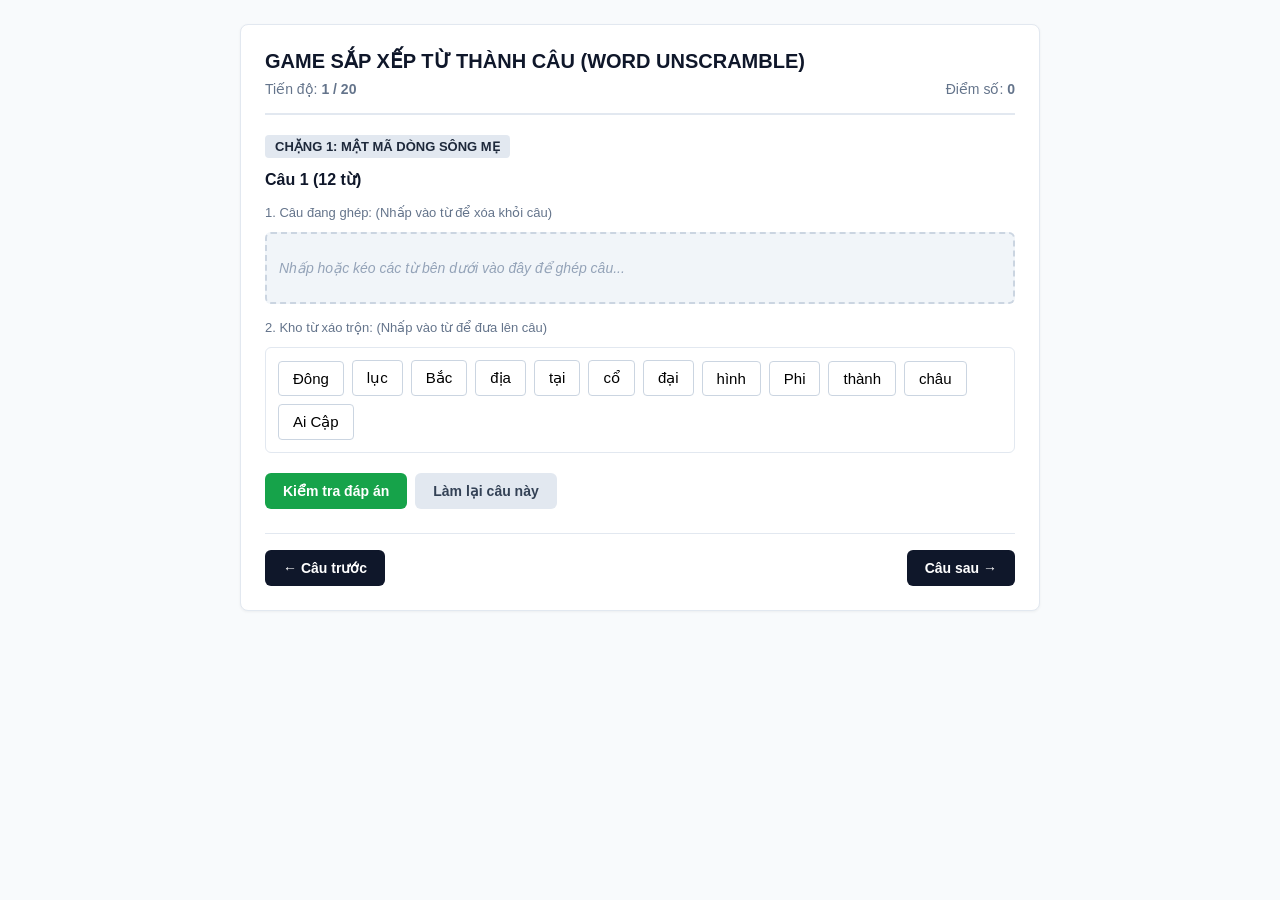
<file: index.html>
<!DOCTYPE html>
<html lang="vi">
<head>
  <meta charset="UTF-8">
  <meta name="viewport" content="width=device-width, initial-scale=1.0">
  <title>Trò chơi Sắp Xếp Chữ - Văn Minh Ai Cập Cổ Đại</title>
  <style>
    * {
      box-sizing: border-box;
      margin: 0;
      padding: 0;
      font-family: -apple-system, BlinkMacSystemFont, "Segoe UI", Roboto, Helvetica, Arial, sans-serif;
    }
    body {
      background: #f8fafc;
      color: #0f172a;
      padding: 24px;
      display: flex;
      justify-content: center;
    }
    .container {
      max-width: 800px;
      width: 100%;
      background: #ffffff;
      border: 1px solid #e2e8f0;
      border-radius: 8px;
      padding: 24px;
      box-shadow: 0 1px 3px rgba(0,0,0,0.05);
    }
    header {
      border-bottom: 2px solid #e2e8f0;
      padding-bottom: 16px;
      margin-bottom: 20px;
    }
    h1 {
      font-size: 20px;
      font-weight: 700;
      margin-bottom: 4px;
    }
    .stats {
      display: flex;
      justify-content: space-between;
      font-size: 14px;
      color: #64748b;
      margin-top: 8px;
    }
    .stage-badge {
      display: inline-block;
      padding: 4px 10px;
      background: #e2e8f0;
      color: #1e293b;
      font-weight: 600;
      font-size: 13px;
      border-radius: 4px;
      margin-bottom: 12px;
    }
    .question-header {
      font-size: 16px;
      font-weight: 600;
      margin-bottom: 16px;
    }
    .instruction {
      font-size: 13px;
      color: #64748b;
      margin-bottom: 12px;
    }
    .zone {
      min-height: 72px;
      padding: 12px;
      border-radius: 6px;
      margin-bottom: 16px;
      display: flex;
      flex-wrap: wrap;
      gap: 8px;
      align-items: center;
    }
    .target-zone {
      background: #f1f5f9;
      border: 2px dashed #cbd5e1;
    }
    .target-zone.empty::before {
      content: "Nhấp hoặc kéo các từ bên dưới vào đây để ghép câu...";
      color: #94a3b8;
      font-size: 14px;
      font-style: italic;
    }
    .source-zone {
      background: #ffffff;
      border: 1px solid #e2e8f0;
    }
    .word-btn {
      padding: 8px 14px;
      background: #ffffff;
      border: 1px solid #cbd5e1;
      border-radius: 4px;
      font-size: 15px;
      font-weight: 500;
      cursor: pointer;
      user-select: none;
      transition: background 0.15s, border-color 0.15s;
    }
    .word-btn:hover {
      background: #e2e8f0;
      border-color: #94a3b8;
    }
    .target-zone .word-btn {
      background: #2563eb;
      color: #ffffff;
      border-color: #1d4ed8;
    }
    .target-zone .word-btn:hover {
      background: #1d4ed8;
    }
    .actions {
      display: flex;
      gap: 8px;
      margin-top: 20px;
      flex-wrap: wrap;
    }
    button.action-btn {
      padding: 10px 18px;
      border-radius: 6px;
      border: none;
      font-size: 14px;
      font-weight: 600;
      cursor: pointer;
    }
    .btn-check {
      background: #16a34a;
      color: #ffffff;
    }
    .btn-check:hover {
      background: #15803d;
    }
    .btn-reset {
      background: #e2e8f0;
      color: #334155;
    }
    .btn-reset:hover {
      background: #cbd5e1;
    }
    .btn-nav {
      background: #0f172a;
      color: #ffffff;
    }
    .btn-nav:hover {
      background: #334155;
    }
    .feedback {
      margin-top: 16px;
      padding: 12px;
      border-radius: 6px;
      font-size: 14px;
      display: none;
    }
    .feedback.correct {
      background: #dcfce7;
      color: #166534;
      border: 1px solid #bbf7d0;
      display: block;
    }
    .feedback.incorrect {
      background: #fee2e2;
      color: #991b1b;
      border: 1px solid #fecaca;
      display: block;
    }
    .nav-buttons {
      display: flex;
      justify-content: space-between;
      margin-top: 24px;
      border-top: 1px solid #e2e8f0;
      padding-top: 16px;
    }
  </style>
</head>
<body>

<div class="container">
  <header>
    <h1>GAME SẮP XẾP TỪ THÀNH CÂU (WORD UNSCRAMBLE)</h1>
    <div class="stats">
      <span>Tiến độ: <strong id="progress-text">1 / 20</strong></span>
      <span>Điểm số: <strong id="score-text">0</strong></span>
    </div>
  </header>

  <div id="stage-badge" class="stage-badge">CHẶNG 1</div>
  <div id="question-title" class="question-header">Câu 1</div>

  <div class="instruction">1. Câu đang ghép: (Nhấp vào từ để xóa khỏi câu)</div>
  <div id="target-zone" class="zone target-zone empty"></div>

  <div class="instruction">2. Kho từ xáo trộn: (Nhấp vào từ để đưa lên câu)</div>
  <div id="source-zone" class="zone source-zone"></div>

  <div class="actions">
    <button class="action-btn btn-check" onclick="checkAnswer()">Kiểm tra đáp án</button>
    <button class="action-btn btn-reset" onclick="resetCurrentQuestion()">Làm lại câu này</button>
  </div>

  <div id="feedback" class="feedback"></div>

  <div class="nav-buttons">
    <button class="action-btn btn-nav" id="btn-prev" onclick="navigate(-1)">← Câu trước</button>
    <button class="action-btn btn-nav" id="btn-next" onclick="navigate(1)">Câu sau →</button>
  </div>
</div>

<script>
const questions = [
  // CHẶNG 1
  { stage: "CHẶNG 1: MẬT MÃ DÒNG SÔNG MẸ", words: ["Đông", "lục", "Bắc", "địa", "tại", "cổ", "đại", "hình", "Phi", "thành", "châu", "Ai Cập"], answer: "Ai Cập cổ đại hình thành tại Đông Bắc châu lục Phi." },
  { stage: "CHẶNG 1: MẬT MÃ DÒNG SÔNG MẸ", words: ["đời", "phù", "Nông", "nghiệp", "sông", "nhờ", "bồi", "sa", "Nin", "đắp", "ra"], answer: "Nông nghiệp ra đời nhờ phù sa sông Nin bồi đắp." },
  { stage: "CHẶNG 1: MẬT MÃ DÒNG SÔNG MẸ", words: ["Herodotus", "tặng", "sử", "quà", "Ai Cập", "là", "xác", "của", "sông", "Nin", "nhận"], answer: "Sử Herodotus xác nhận Ai Cập là quà tặng sông Nin." },
  { stage: "CHẶNG 1: MẬT MÃ DÒNG SÔNG MẸ", words: ["mạc", "hai", "bao", "Sa", "bọc", "Đông", "Tây", "Sahara", "phía", "mặt"], answer: "Sa mạc Sahara bao bọc hai mặt phía Đông Tây." },
  { stage: "CHẶNG 1: MẬT MÃ DÒNG SÔNG MẸ", words: ["Hải", "biển", "mở", "Bắc", "với", "Địa", "ra", "Phía", "Trung", "lối"], answer: "Phía Bắc mở ra lối với biển Địa Trung Hải." },

  // CHẶNG 2
  { stage: "CHẶNG 2: VƯƠNG TRIỀU PHARAOH BẤT TỬ", words: ["vua", "3200", "thống", "TCN", "nhất", "Menes", "Năm", "quốc", "gia"], answer: "Năm 3200 TCN vua Menes thống nhất quốc gia." },
  { stage: "CHẶNG 2: VƯƠNG TRIỀU PHARAOH BẤT TỬ", words: ["quyền", "chuyên", "lập", "chế", "thể", "trung", "ương", "chủ", "tập", "Quân"], answer: "Quân chủ chuyên chế trung ương tập quyền thể lập." },
  { stage: "CHẶNG 2: VƯƠNG TRIỀU PHARAOH BẤT TỬ", words: ["tối", "Pharaoh", "cao", "ngai", "vàng", "chiếm", "quyền", "lực", "giữ"], answer: "Pharaoh giữ ngai vàng chiếm quyền lực tối cao." },
  { stage: "CHẶNG 2: VƯƠNG TRIỀU PHARAOH BẤT TỬ", words: ["Trời", "Mặt", "Pharaoh", "thần", "xem", "là", "hiện", "thân", "được"], answer: "Pharaoh được xem là hiện thân thần Mặt Trời." },
  { stage: "CHẶNG 2: VƯƠNG TRIỀU PHARAOH BẤT TỬ", words: ["sản", "Lực", "dân", "chính", "là", "nông", "xã", "xuất", "công"], answer: "Lực lượng sản xuất chính là nông dân công xã." },
  { stage: "CHẶNG 2: VƯƠNG TRIỀU PHARAOH BẤT TỬ", words: ["trị", "dưới", "lệ", "tầng", "thuộc", "Nô", "lệ", "bị", "cùng", "thống"], answer: "Nô lệ thuộc tầng lớp bị thống trị dưới cùng." },
  { stage: "CHẶNG 2: VƯƠNG TRIỀU PHARAOH BẤT TỬ", words: ["mới", "thành", "độ", "Mã", "La", "sụp", "Năm", "30", "tỉnh", "TCN", "suy"], answer: "Năm 30 TCN suy độ sụp thành tỉnh La Mã mới." },

  // CHẶNG 3
  { stage: "CHẶNG 3: DI SẢN TRÊN ĐẤT SÉT VÀ ĐẦM LẦY", words: ["tượng", "sáng", "Chữ", "hình", "tạo", "đã", "sớm", "được", "viết"], answer: "Chữ viết tượng hình đã được sáng tạo sớm." },
  { stage: "CHẶNG 3: DI SẢN TRÊN ĐẤT SÉT VÀ ĐẦM LẦY", words: ["Thoth", "Thần", "chữ", "truyền", "sáng", "thông", "tạo", "tuệ", "viết"], answer: "Thần Thoth truyền thông tuệ sáng tạo chữ viết." },
  { stage: "CHẶNG 3: DI SẢN TRÊN ĐẤT SÉT VÀ ĐẦM LẦY", words: ["thành", "Papyrus", "thảo", "mộc", "giấy", "chế", "viết", "mềm", "mại"], answer: "Papyrus thảo mộc chế thành giấy viết mềm mại." },
  { stage: "CHẶNG 3: DI SẢN TRÊN ĐẤT SÉT VÀ ĐẦM LẦY", words: ["Chết", "Người", "phẩm", "giáo", "Sách", "tôn", "tiêu", "tác", "biểu", "của"], answer: "Sách của Người Chết tiêu biểu tác phẩm tôn giáo." },
  { stage: "CHẶNG 3: DI SẢN TRÊN ĐẤT SÉT VÀ ĐẦM LẦY", words: ["vang", "lừng", "dân", "em", "Chuyện", "anh", "văn", "học", "hai", "gian"], answer: "Chuyện hai anh em lừng vang văn học dân gian." },

  // CHẶNG 4
  { stage: "CHẶNG 4: KỲ QUAN VƯỢT THỜI GIAN", words: ["Pharaoh", "vị", "lăng", "Kim", "mộ", "xây", "tự", "táp", "cho", "chốn"], answer: "Kim tự táp xây làm chốn lăng mộ các vị Pharaoh." },
  { stage: "CHẶNG 4: KỲ QUAN VƯỢT THỜI GIAN", words: ["vĩ", "Khufu", "đại", "tự", "nhất", "táp", "Kim", "kỳ", "quan", "là"], answer: "Kim tự táp Khufu là kỳ quan vĩ đại nhất." },
  { stage: "CHẶNG 4: KỲ QUAN VƯỢT THỜI GIAN", words: ["Giza", "khắc", "điêu", "Sư", "thành", "Nhân", "kiệt", "tác", "Tượng"], answer: "Tượng Nhân Sư Giza trở thành kiệt tác điêu khắc." }
];

let currentIndex = 0;
let currentSourceWords = [];
let currentTargetWords = [];
let score = 0;
let solved = new Set();

function loadQuestion(index) {
  currentIndex = index;
  const q = questions[index];

  document.getElementById("progress-text").textContent = (index + 1) + " / " + questions.length;
  document.getElementById("stage-badge").textContent = q.stage;
  document.getElementById("question-title").textContent = "Câu " + (index + 1) + " (" + q.words.length + " từ)";

  currentSourceWords = [...q.words];
  currentTargetWords = [];

  const feedback = document.getElementById("feedback");
  feedback.className = "feedback";
  feedback.style.display = "none";

  renderWords();
  updateNavButtons();
}

function renderWords() {
  const sourceZone = document.getElementById("source-zone");
  const targetZone = document.getElementById("target-zone");

  sourceZone.innerHTML = "";
  targetZone.innerHTML = "";

  currentSourceWords.forEach((word, idx) => {
    const btn = document.createElement("button");
    btn.className = "word-btn";
    btn.textContent = word;
    btn.onclick = () => selectWord(idx);
    sourceZone.appendChild(btn);
  });

  currentTargetWords.forEach((word, idx) => {
    const btn = document.createElement("button");
    btn.className = "word-btn";
    btn.textContent = word;
    btn.onclick = () => deselectWord(idx);
    targetZone.appendChild(btn);
  });

  if (currentTargetWords.length === 0) {
    targetZone.classList.add("empty");
  } else {
    targetZone.classList.remove("empty");
  }
}

function selectWord(idx) {
  const word = currentSourceWords.splice(idx, 1)[0];
  currentTargetWords.push(word);
  renderWords();
}

function deselectWord(idx) {
  const word = currentTargetWords.splice(idx, 1)[0];
  currentSourceWords.push(word);
  renderWords();
}

function resetCurrentQuestion() {
  loadQuestion(currentIndex);
}

function normalize(str) {
  return str.replace(/[.,\/#!$%\^&\*;:{}=\-_`~()]/g, "").replace(/\s+/g, " ").trim().toLowerCase();
}

function checkAnswer() {
  const q = questions[currentIndex];
  const userSentence = currentTargetWords.join(" ");
  const feedback = document.getElementById("feedback");

  if (currentTargetWords.length !== q.words.length) {
    feedback.className = "feedback incorrect";
    feedback.textContent = "Bạn chưa dùng hết tất cả các từ trong kho từ!";
    return;
  }

  if (normalize(userSentence) === normalize(q.answer)) {
    feedback.className = "feedback correct";
    feedback.textContent = "CHÍNH XÁC! Đáp án: " + q.answer;
    if (!solved.has(currentIndex)) {
      solved.add(currentIndex);
      score += 10;
      document.getElementById("score-text").textContent = score;
    }
  } else {
    feedback.className = "feedback incorrect";
    feedback.textContent = "CHƯA ĐÚNG! Bạn hãy sắp xếp lại hoặc xem lại trật tự ngữ pháp.";
  }
}

function navigate(direction) {
  const newIndex = currentIndex + direction;
  if (newIndex >= 0 && newIndex < questions.length) {
    loadQuestion(newIndex);
  }
}

function updateNavButtons() {
  document.getElementById("btn-prev").disabled = currentIndex === 0;
  document.getElementById("btn-next").disabled = currentIndex === questions.length - 1;
}

// Khởi chạy câu đầu tiên
loadQuestion(0);
</script>

</body>
</html>
</file>
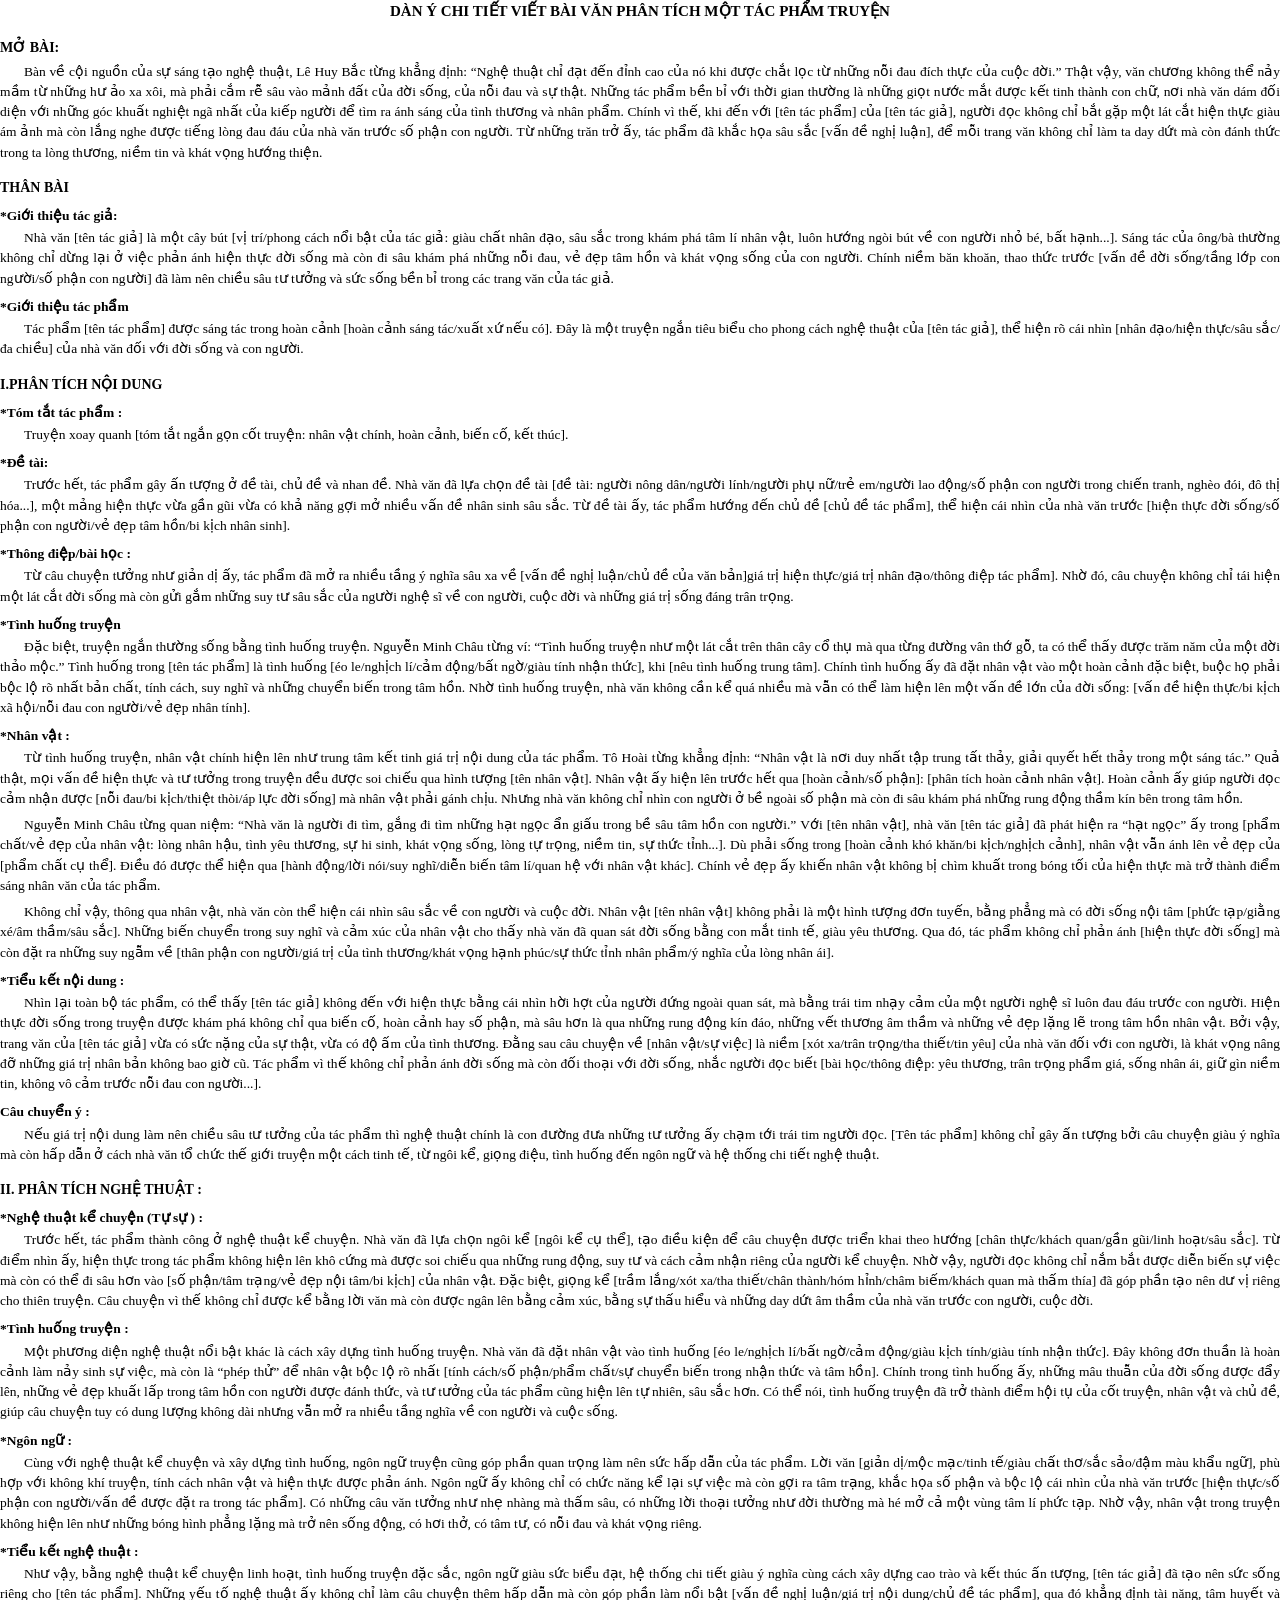
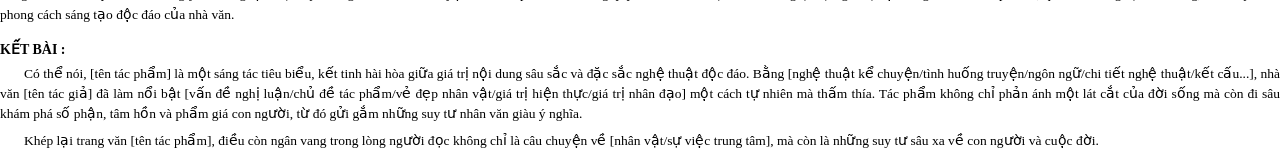
<file: idk-van/dan_y_phan_tich_truyen_chuan_goc.html>
<!DOCTYPE html>
<html lang="vi">
<head>
  <meta charset="UTF-8">
  <title>Dàn Ý Chi Tiết Viết Bài Văn Phân Tích Một Tác Phẩm Truyện</title>
  <style>
    * { box-sizing: border-box; margin: 0; padding: 0; }
    @page {
      size: A4;
      margin: 15mm 15mm 15mm 15mm;
    }
    body {
      font-family: "Times New Roman", Times, serif;
      line-height: 1.5;
      color: #000000;
      background-color: #ffffff;
      font-size: 13.5px;
    }
    .title {
      font-size: 15px;
      font-weight: bold;
      text-align: center;
      margin-bottom: 14px;
      text-transform: uppercase;
    }
    .h-major {
      font-size: 14px;
      font-weight: bold;
      margin-top: 14px;
      margin-bottom: 4px;
      text-transform: uppercase;
    }
    .h-sub {
      font-size: 13.5px;
      font-weight: bold;
      margin-top: 8px;
      margin-bottom: 2px;
    }
    .body-p {
      text-indent: 24px;
      text-align: justify;
      margin-bottom: 6px;
    }
  </style>
</head>
<body>
<div class='title'>DÀN Ý CHI TIẾT VIẾT BÀI VĂN PHÂN TÍCH MỘT TÁC PHẨM TRUYỆN</div>
<div class='h-major'>MỞ BÀI:</div>
<p class='body-p'>Bàn về cội nguồn của sự sáng tạo nghệ thuật, Lê Huy Bắc từng khẳng định: “Nghệ thuật chỉ đạt đến đỉnh cao của nó khi được chắt lọc từ những nỗi đau đích thực của cuộc đời.” Thật vậy, văn chương không thể nảy mầm từ những hư ảo xa xôi, mà phải cắm rễ sâu vào mảnh đất của đời sống, của nỗi đau và sự thật. Những tác phẩm bền bỉ với thời gian thường là những giọt nước mắt được kết tinh thành con chữ, nơi nhà văn dám đối diện với những góc khuất nghiệt ngã nhất của kiếp người để tìm ra ánh sáng của tình thương và nhân phẩm. Chính vì thế, khi đến với [tên tác phẩm] của [tên tác giả], người đọc không chỉ bắt gặp một lát cắt hiện thực giàu ám ảnh mà còn lắng nghe được tiếng lòng đau đáu của nhà văn trước số phận con người. Từ những trăn trở ấy, tác phẩm đã khắc họa sâu sắc [vấn đề nghị luận], để mỗi trang văn không chỉ làm ta day dứt mà còn đánh thức trong ta lòng thương, niềm tin và khát vọng hướng thiện.</p>
<div class='h-major'>THÂN BÀI</div>
<div class='h-sub'>*Giới thiệu tác giả:</div>
<p class='body-p'>Nhà văn [tên tác giả] là một cây bút [vị trí/phong cách nổi bật của tác giả: giàu chất nhân đạo, sâu sắc trong khám phá tâm lí nhân vật, luôn hướng ngòi bút về con người nhỏ bé, bất hạnh...]. Sáng tác của ông/bà thường không chỉ dừng lại ở việc phản ánh hiện thực đời sống mà còn đi sâu khám phá những nỗi đau, vẻ đẹp tâm hồn và khát vọng sống của con người. Chính niềm băn khoăn, thao thức trước [vấn đề đời sống/tầng lớp con người/số phận con người] đã làm nên chiều sâu tư tưởng và sức sống bền bỉ trong các trang văn của tác giả.</p>
<div class='h-sub'>*Giới thiệu tác phẩm</div>
<p class='body-p'>Tác phẩm [tên tác phẩm] được sáng tác trong hoàn cảnh [hoàn cảnh sáng tác/xuất xứ nếu có]. Đây là một truyện ngắn tiêu biểu cho phong cách nghệ thuật của [tên tác giả], thể hiện rõ cái nhìn [nhân đạo/hiện thực/sâu sắc/đa chiều] của nhà văn đối với đời sống và con người.</p>
<div class='h-major'>I.PHÂN TÍCH NỘI DUNG</div>
<div class='h-sub'>*Tóm tắt tác phẩm :</div>
<p class='body-p'>Truyện xoay quanh [tóm tắt ngắn gọn cốt truyện: nhân vật chính, hoàn cảnh, biến cố, kết thúc].</p>
<div class='h-sub'>*Đề  tài:</div>
<p class='body-p'>Trước hết, tác phẩm gây ấn tượng ở đề tài, chủ đề và nhan đề. Nhà văn đã lựa chọn đề tài [đề tài: người nông dân/người lính/người phụ nữ/trẻ em/người lao động/số phận con người trong chiến tranh, nghèo đói, đô thị hóa...], một mảng hiện thực vừa gần gũi vừa có khả năng gợi mở nhiều vấn đề nhân sinh sâu sắc. Từ đề tài ấy, tác phẩm hướng đến chủ đề [chủ đề tác phẩm], thể hiện cái nhìn của nhà văn trước [hiện thực đời sống/số phận con người/vẻ đẹp tâm hồn/bi kịch nhân sinh].</p>
<div class='h-sub'>*Thông điệp/bài học :</div>
<p class='body-p'>Từ câu chuyện tưởng như giản dị ấy, tác phẩm đã mở ra nhiều tầng ý nghĩa sâu xa về [vấn đề nghị luận/chủ đề của văn bản]giá trị hiện thực/giá trị nhân đạo/thông điệp tác phẩm]. Nhờ đó, câu chuyện không chỉ tái hiện một lát cắt đời sống mà còn gửi gắm những suy tư sâu sắc của người nghệ sĩ về con người, cuộc đời và những giá trị sống đáng trân trọng.</p>
<div class='h-sub'>*Tình huống truyện</div>
<p class='body-p'>Đặc biệt, truyện ngắn thường sống bằng tình huống truyện. Nguyễn Minh Châu từng ví: “Tình huống truyện như một lát cắt trên thân cây cổ thụ mà qua từng đường vân thớ gỗ, ta có thể thấy được trăm năm của một đời thảo mộc.” Tình huống trong [tên tác phẩm] là tình huống [éo le/nghịch lí/cảm động/bất ngờ/giàu tính nhận thức], khi [nêu tình huống trung tâm]. Chính tình huống ấy đã đặt nhân vật vào một hoàn cảnh đặc biệt, buộc họ phải bộc lộ rõ nhất bản chất, tính cách, suy nghĩ và những chuyển biến trong tâm hồn. Nhờ tình huống truyện, nhà văn không cần kể quá nhiều mà vẫn có thể làm hiện lên một vấn đề lớn của đời sống: [vấn đề hiện thực/bi kịch xã hội/nỗi đau con người/vẻ đẹp nhân tính].</p>
<div class='h-sub'>*Nhân vật :</div>
<p class='body-p'>Từ tình huống truyện, nhân vật chính hiện lên như trung tâm kết tinh giá trị nội dung của tác phẩm. Tô Hoài từng khẳng định: “Nhân vật là nơi duy nhất tập trung tất thảy, giải quyết hết thảy trong một sáng tác.” Quả thật, mọi vấn đề hiện thực và tư tưởng trong truyện đều được soi chiếu qua hình tượng [tên nhân vật]. Nhân vật ấy hiện lên trước hết qua [hoàn cảnh/số phận]: [phân tích hoàn cảnh nhân vật]. Hoàn cảnh ấy giúp người đọc cảm nhận được [nỗi đau/bi kịch/thiệt thòi/áp lực đời sống] mà nhân vật phải gánh chịu. Nhưng nhà văn không chỉ nhìn con người ở bề ngoài số phận mà còn đi sâu khám phá những rung động thầm kín bên trong tâm hồn.</p>
<p class='body-p'>Nguyễn Minh Châu từng quan niệm: “Nhà văn là người đi tìm, gắng đi tìm những hạt ngọc ẩn giấu trong bề sâu tâm hồn con người.” Với [tên nhân vật], nhà văn [tên tác giả] đã phát hiện ra “hạt ngọc” ấy trong [phẩm chất/vẻ đẹp của nhân vật: lòng nhân hậu, tình yêu thương, sự hi sinh, khát vọng sống, lòng tự trọng, niềm tin, sự thức tỉnh...]. Dù phải sống trong [hoàn cảnh khó khăn/bi kịch/nghịch cảnh], nhân vật vẫn ánh lên vẻ đẹp của [phẩm chất cụ thể]. Điều đó được thể hiện qua [hành động/lời nói/suy nghĩ/diễn biến tâm lí/quan hệ với nhân vật khác]. Chính vẻ đẹp ấy khiến nhân vật không bị chìm khuất trong bóng tối của hiện thực mà trở thành điểm sáng nhân văn của tác phẩm.</p>
<p class='body-p'>Không chỉ vậy, thông qua nhân vật, nhà văn còn thể hiện cái nhìn sâu sắc về con người và cuộc đời. Nhân vật [tên nhân vật] không phải là một hình tượng đơn tuyến, bằng phẳng mà có đời sống nội tâm [phức tạp/giằng xé/âm thầm/sâu sắc]. Những biến chuyển trong suy nghĩ và cảm xúc của nhân vật cho thấy nhà văn đã quan sát đời sống bằng con mắt tinh tế, giàu yêu thương. Qua đó, tác phẩm không chỉ phản ánh [hiện thực đời sống] mà còn đặt ra những suy ngẫm về [thân phận con người/giá trị của tình thương/khát vọng hạnh phúc/sự thức tỉnh nhân phẩm/ý nghĩa của lòng nhân ái].</p>
<div class='h-sub'>*Tiểu kết nội dung :</div>
<p class='body-p'>Nhìn lại toàn bộ tác phẩm, có thể thấy [tên tác giả] không đến với hiện thực bằng cái nhìn hời hợt của người đứng ngoài quan sát, mà bằng trái tim nhạy cảm của một người nghệ sĩ luôn đau đáu trước con người. Hiện thực đời sống trong truyện được khám phá không chỉ qua biến cố, hoàn cảnh hay số phận, mà sâu hơn là qua những rung động kín đáo, những vết thương âm thầm và những vẻ đẹp lặng lẽ trong tâm hồn nhân vật. Bởi vậy, trang văn của [tên tác giả] vừa có sức nặng của sự thật, vừa có độ ấm của tình thương. Đằng sau câu chuyện về [nhân vật/sự việc] là niềm [xót xa/trân trọng/tha thiết/tin yêu] của nhà văn đối với con người, là khát vọng nâng đỡ những giá trị nhân bản không bao giờ cũ. Tác phẩm vì thế không chỉ phản ánh đời sống mà còn đối thoại với đời sống, nhắc người đọc biết [bài học/thông điệp: yêu thương, trân trọng phẩm giá, sống nhân ái, giữ gìn niềm tin, không vô cảm trước nỗi đau con người...].</p>
<div class='h-sub'>Câu chuyển ý :</div>
<p class='body-p'>Nếu giá trị nội dung làm nên chiều sâu tư tưởng của tác phẩm thì nghệ thuật chính là con đường đưa những tư tưởng ấy chạm tới trái tim người đọc. [Tên tác phẩm] không chỉ gây ấn tượng bởi câu chuyện giàu ý nghĩa mà còn hấp dẫn ở cách nhà văn tổ chức thế giới truyện một cách tinh tế, từ ngôi kể, giọng điệu, tình huống đến ngôn ngữ và hệ thống chi tiết nghệ thuật.</p>
<div class='h-major'>II. PHÂN TÍCH NGHỆ THUẬT :</div>
<div class='h-sub'>*Nghệ thuật kể chuyện (Tự sự ) :</div>
<p class='body-p'>Trước hết, tác phẩm thành công ở nghệ thuật kể chuyện. Nhà văn đã lựa chọn ngôi kể [ngôi kể cụ thể], tạo điều kiện để câu chuyện được triển khai theo hướng [chân thực/khách quan/gần gũi/linh hoạt/sâu sắc]. Từ điểm nhìn ấy, hiện thực trong tác phẩm không hiện lên khô cứng mà được soi chiếu qua những rung động, suy tư và cách cảm nhận riêng của người kể chuyện. Nhờ vậy, người đọc không chỉ nắm bắt được diễn biến sự việc mà còn có thể đi sâu hơn vào [số phận/tâm trạng/vẻ đẹp nội tâm/bi kịch] của nhân vật. Đặc biệt, giọng kể [trầm lắng/xót xa/tha thiết/chân thành/hóm hỉnh/châm biếm/khách quan mà thấm thía] đã góp phần tạo nên dư vị riêng cho thiên truyện. Câu chuyện vì thế không chỉ được kể bằng lời văn mà còn được ngân lên bằng cảm xúc, bằng sự thấu hiểu và những day dứt âm thầm của nhà văn trước con người, cuộc đời.</p>
<div class='h-sub'>*Tình huống truyện :</div>
<p class='body-p'>Một phương diện nghệ thuật nổi bật khác là cách xây dựng tình huống truyện. Nhà văn đã đặt nhân vật vào tình huống [éo le/nghịch lí/bất ngờ/cảm động/giàu kịch tính/giàu tính nhận thức]. Đây không đơn thuần là hoàn cảnh làm nảy sinh sự việc, mà còn là “phép thử” để nhân vật bộc lộ rõ nhất [tính cách/số phận/phẩm chất/sự chuyển biến trong nhận thức và tâm hồn]. Chính trong tình huống ấy, những mâu thuẫn của đời sống được đẩy lên, những vẻ đẹp khuất lấp trong tâm hồn con người được đánh thức, và tư tưởng của tác phẩm cũng hiện lên tự nhiên, sâu sắc hơn. Có thể nói, tình huống truyện đã trở thành điểm hội tụ của cốt truyện, nhân vật và chủ đề, giúp câu chuyện tuy có dung lượng không dài nhưng vẫn mở ra nhiều tầng nghĩa về con người và cuộc sống.</p>
<div class='h-sub'>*Ngôn ngữ :</div>
<p class='body-p'>Cùng với nghệ thuật kể chuyện và xây dựng tình huống, ngôn ngữ truyện cũng góp phần quan trọng làm nên sức hấp dẫn của tác phẩm. Lời văn [giản dị/mộc mạc/tinh tế/giàu chất thơ/sắc sảo/đậm màu khẩu ngữ], phù hợp với không khí truyện, tính cách nhân vật và hiện thực được phản ánh. Ngôn ngữ ấy không chỉ có chức năng kể lại sự việc mà còn gợi ra tâm trạng, khắc họa số phận và bộc lộ cái nhìn của nhà văn trước [hiện thực/số phận con người/vấn đề được đặt ra trong tác phẩm]. Có những câu văn tưởng như nhẹ nhàng mà thấm sâu, có những lời thoại tưởng như đời thường mà hé mở cả một vùng tâm lí phức tạp. Nhờ vậy, nhân vật trong truyện không hiện lên như những bóng hình phẳng lặng mà trở nên sống động, có hơi thở, có tâm tư, có nỗi đau và khát vọng riêng.</p>
<div class='h-sub'>*Tiểu kết nghệ thuật :</div>
<p class='body-p'>Như vậy, bằng nghệ thuật kể chuyện linh hoạt, tình huống truyện đặc sắc, ngôn ngữ giàu sức biểu đạt, hệ thống chi tiết giàu ý nghĩa cùng cách xây dựng cao trào và kết thúc ấn tượng, [tên tác giả] đã tạo nên sức sống riêng cho [tên tác phẩm]. Những yếu tố nghệ thuật ấy không chỉ làm câu chuyện thêm hấp dẫn mà còn góp phần làm nổi bật [vấn đề nghị luận/giá trị nội dung/chủ đề tác phẩm], qua đó khẳng định tài năng, tâm huyết và phong cách sáng tạo độc đáo của nhà văn.</p>
<div class='h-major'>KẾT BÀI :</div>
<p class='body-p'>Có thể nói, [tên tác phẩm] là một sáng tác tiêu biểu, kết tinh hài hòa giữa giá trị nội dung sâu sắc và đặc sắc nghệ thuật độc đáo. Bằng [nghệ thuật kể chuyện/tình huống truyện/ngôn ngữ/chi tiết nghệ thuật/kết cấu...], nhà văn [tên tác giả] đã làm nổi bật [vấn đề nghị luận/chủ đề tác phẩm/vẻ đẹp nhân vật/giá trị hiện thực/giá trị nhân đạo] một cách tự nhiên mà thấm thía. Tác phẩm không chỉ phản ánh một lát cắt của đời sống mà còn đi sâu khám phá số phận, tâm hồn và phẩm giá con người, từ đó gửi gắm những suy tư nhân văn giàu ý nghĩa.</p>
<p class='body-p'>Khép lại trang văn [tên tác phẩm], điều còn ngân vang trong lòng người đọc không chỉ là câu chuyện về [nhân vật/sự việc trung tâm], mà còn là những suy tư sâu xa về con người và cuộc đời.</p>

</body>
</html>
</file>
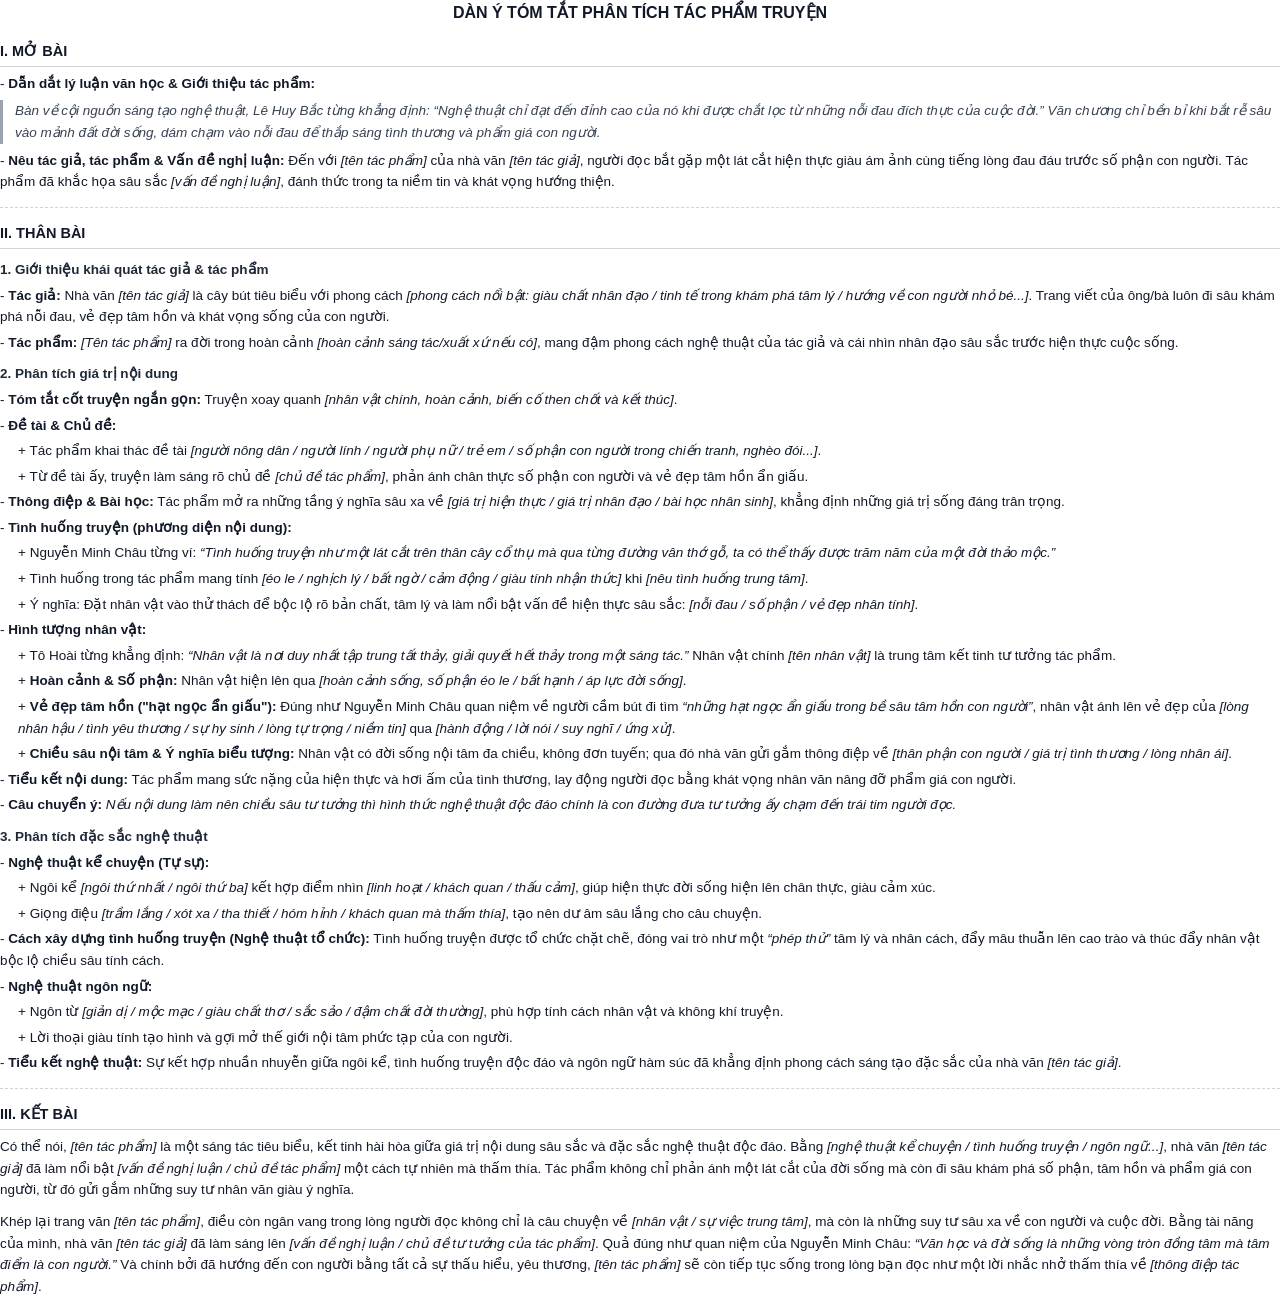
<file: idk-van/dan_y_tom_tat_phan_tich_truyen.html>
<!DOCTYPE html>
<html lang="vi">
<head>
  <meta charset="UTF-8">
  <meta name="viewport" content="width=device-width, initial-scale=1.0">
  <title>Dàn Ý Tóm Tắt Phân Tích Tác Phẩm Truyện</title>
  <style>
    * { box-sizing: border-box; margin: 0; padding: 0; }
    
    @page {
      size: A4;
      margin: 15mm 15mm 15mm 15mm;
    }

    body {
      font-family: -apple-system, BlinkMacSystemFont, "Segoe UI", Roboto, "Helvetica Neue", Arial, sans-serif;
      line-height: 1.6;
      color: #111827;
      background-color: #ffffff;
      padding: 0;
      font-size: 13.5px;
    }

    .container {
      width: 100%;
      max-width: 100%;
      margin: 0;
      padding: 0;
    }

    h1 {
      font-size: 16px;
      font-weight: 700;
      text-align: center;
      margin-bottom: 14px;
      text-transform: uppercase;
      color: #111827;
    }

    h2 {
      font-size: 14.5px;
      color: #111827;
      font-weight: 700;
      margin: 14px 0 6px 0;
      text-transform: uppercase;
      border-bottom: 1px solid #d1d5db;
      padding-bottom: 3px;
    }

    h3 {
      font-size: 13.5px;
      color: #1f2937;
      font-weight: 700;
      margin: 10px 0 4px 0;
    }

    p {
      margin-bottom: 4px;
      color: #111827;
    }

    .indent-1 { padding-left: 18px; }
    .indent-2 { padding-left: 36px; }

    blockquote {
      border-left: 3px solid #9ca3af;
      padding-left: 12px;
      margin: 6px 0;
      color: #374151;
      font-style: italic;
    }

    .font-bold { font-weight: 700; }
    .italic { font-style: italic; }

    hr {
      border: none;
      border-top: 1px dashed #d1d5db;
      margin: 14px 0;
    }

    @media print {
      body { font-size: 12px; line-height: 1.5; }
      h2 { page-break-after: avoid; margin-top: 12px; }
      h3 { page-break-after: avoid; }
    }
  </style>
</head>
<body>

<div class="container">
  <h1>Dàn Ý Tóm Tắt Phân Tích Tác Phẩm Truyện</h1>

  <h2>I. MỞ BÀI</h2>
  <p>- <strong>Dẫn dắt lý luận văn học & Giới thiệu tác phẩm:</strong></p>
  <blockquote>Bàn về cội nguồn sáng tạo nghệ thuật, Lê Huy Bắc từng khẳng định: “Nghệ thuật chỉ đạt đến đỉnh cao của nó khi được chắt lọc từ những nỗi đau đích thực của cuộc đời.” Văn chương chỉ bền bỉ khi bắt rễ sâu vào mảnh đất đời sống, dám chạm vào nỗi đau để thắp sáng tình thương và phẩm giá con người.</blockquote>
  <p>- <strong>Nêu tác giả, tác phẩm & Vấn đề nghị luận:</strong> Đến với <em>[tên tác phẩm]</em> của nhà văn <em>[tên tác giả]</em>, người đọc bắt gặp một lát cắt hiện thực giàu ám ảnh cùng tiếng lòng đau đáu trước số phận con người. Tác phẩm đã khắc họa sâu sắc <em>[vấn đề nghị luận]</em>, đánh thức trong ta niềm tin và khát vọng hướng thiện.</p>

  <hr>

  <h2>II. THÂN BÀI</h2>

  <h3>1. Giới thiệu khái quát tác giả & tác phẩm</h3>
  <p>- <strong>Tác giả:</strong> Nhà văn <em>[tên tác giả]</em> là cây bút tiêu biểu với phong cách <em>[phong cách nổi bật: giàu chất nhân đạo / tinh tế trong khám phá tâm lý / hướng về con người nhỏ bé...]</em>. Trang viết của ông/bà luôn đi sâu khám phá nỗi đau, vẻ đẹp tâm hồn và khát vọng sống của con người.</p>
  <p>- <strong>Tác phẩm:</strong> <em>[Tên tác phẩm]</em> ra đời trong hoàn cảnh <em>[hoàn cảnh sáng tác/xuất xứ nếu có]</em>, mang đậm phong cách nghệ thuật của tác giả và cái nhìn nhân đạo sâu sắc trước hiện thực cuộc sống.</p>

  <h3>2. Phân tích giá trị nội dung</h3>
  <p>- <strong>Tóm tắt cốt truyện ngắn gọn:</strong> Truyện xoay quanh <em>[nhân vật chính, hoàn cảnh, biến cố then chốt và kết thúc]</em>.</p>
  <p>- <strong>Đề tài & Chủ đề:</strong></p>
  <p class="indent-1">+ Tác phẩm khai thác đề tài <em>[người nông dân / người lính / người phụ nữ / trẻ em / số phận con người trong chiến tranh, nghèo đói...]</em>.</p>
  <p class="indent-1">+ Từ đề tài ấy, truyện làm sáng rõ chủ đề <em>[chủ đề tác phẩm]</em>, phản ánh chân thực số phận con người và vẻ đẹp tâm hồn ẩn giấu.</p>
  <p>- <strong>Thông điệp & Bài học:</strong> Tác phẩm mở ra những tầng ý nghĩa sâu xa về <em>[giá trị hiện thực / giá trị nhân đạo / bài học nhân sinh]</em>, khẳng định những giá trị sống đáng trân trọng.</p>
  <p>- <strong>Tình huống truyện (phương diện nội dung):</strong></p>
  <p class="indent-1">+ Nguyễn Minh Châu từng ví: <em>“Tình huống truyện như một lát cắt trên thân cây cổ thụ mà qua từng đường vân thớ gỗ, ta có thể thấy được trăm năm của một đời thảo mộc.”</em></p>
  <p class="indent-1">+ Tình huống trong tác phẩm mang tính <em>[éo le / nghịch lý / bất ngờ / cảm động / giàu tính nhận thức]</em> khi <em>[nêu tình huống trung tâm]</em>.</p>
  <p class="indent-1">+ Ý nghĩa: Đặt nhân vật vào thử thách để bộc lộ rõ bản chất, tâm lý và làm nổi bật vấn đề hiện thực sâu sắc: <em>[nỗi đau / số phận / vẻ đẹp nhân tính]</em>.</p>
  <p>- <strong>Hình tượng nhân vật:</strong></p>
  <p class="indent-1">+ Tô Hoài từng khẳng định: <em>“Nhân vật là nơi duy nhất tập trung tất thảy, giải quyết hết thảy trong một sáng tác.”</em> Nhân vật chính <em>[tên nhân vật]</em> là trung tâm kết tinh tư tưởng tác phẩm.</p>
  <p class="indent-1">+ <strong>Hoàn cảnh & Số phận:</strong> Nhân vật hiện lên qua <em>[hoàn cảnh sống, số phận éo le / bất hạnh / áp lực đời sống]</em>.</p>
  <p class="indent-1">+ <strong>Vẻ đẹp tâm hồn ("hạt ngọc ẩn giấu"):</strong> Đúng như Nguyễn Minh Châu quan niệm về người cầm bút đi tìm <em>“những hạt ngọc ẩn giấu trong bề sâu tâm hồn con người”</em>, nhân vật ánh lên vẻ đẹp của <em>[lòng nhân hậu / tình yêu thương / sự hy sinh / lòng tự trọng / niềm tin]</em> qua <em>[hành động / lời nói / suy nghĩ / ứng xử]</em>.</p>
  <p class="indent-1">+ <strong>Chiều sâu nội tâm & Ý nghĩa biểu tượng:</strong> Nhân vật có đời sống nội tâm đa chiều, không đơn tuyến; qua đó nhà văn gửi gắm thông điệp về <em>[thân phận con người / giá trị tình thương / lòng nhân ái]</em>.</p>
  <p>- <strong>Tiểu kết nội dung:</strong> Tác phẩm mang sức nặng của hiện thực và hơi ấm của tình thương, lay động người đọc bằng khát vọng nhân văn nâng đỡ phẩm giá con người.</p>
  <p>- <strong>Câu chuyển ý:</strong> <em>Nếu nội dung làm nên chiều sâu tư tưởng thì hình thức nghệ thuật độc đáo chính là con đường đưa tư tưởng ấy chạm đến trái tim người đọc.</em></p>

  <h3>3. Phân tích đặc sắc nghệ thuật</h3>
  <p>- <strong>Nghệ thuật kể chuyện (Tự sự):</strong></p>
  <p class="indent-1">+ Ngôi kể <em>[ngôi thứ nhất / ngôi thứ ba]</em> kết hợp điểm nhìn <em>[linh hoạt / khách quan / thấu cảm]</em>, giúp hiện thực đời sống hiện lên chân thực, giàu cảm xúc.</p>
  <p class="indent-1">+ Giọng điệu <em>[trầm lắng / xót xa / tha thiết / hóm hỉnh / khách quan mà thấm thía]</em>, tạo nên dư âm sâu lắng cho câu chuyện.</p>
  <p>- <strong>Cách xây dựng tình huống truyện (Nghệ thuật tổ chức):</strong> Tình huống truyện được tổ chức chặt chẽ, đóng vai trò như một <em>“phép thử”</em> tâm lý và nhân cách, đẩy mâu thuẫn lên cao trào và thúc đẩy nhân vật bộc lộ chiều sâu tính cách.</p>
  <p>- <strong>Nghệ thuật ngôn ngữ:</strong></p>
  <p class="indent-1">+ Ngôn từ <em>[giản dị / mộc mạc / giàu chất thơ / sắc sảo / đậm chất đời thường]</em>, phù hợp tính cách nhân vật và không khí truyện.</p>
  <p class="indent-1">+ Lời thoại giàu tính tạo hình và gợi mở thế giới nội tâm phức tạp của con người.</p>
  <p>- <strong>Tiểu kết nghệ thuật:</strong> Sự kết hợp nhuần nhuyễn giữa ngôi kể, tình huống truyện độc đáo và ngôn ngữ hàm súc đã khẳng định phong cách sáng tạo đặc sắc của nhà văn <em>[tên tác giả]</em>.</p>

  <hr>

  <h2>III. KẾT BÀI</h2>
  <p>Có thể nói, <em>[tên tác phẩm]</em> là một sáng tác tiêu biểu, kết tinh hài hòa giữa giá trị nội dung sâu sắc và đặc sắc nghệ thuật độc đáo. Bằng <em>[nghệ thuật kể chuyện / tình huống truyện / ngôn ngữ...]</em>, nhà văn <em>[tên tác giả]</em> đã làm nổi bật <em>[vấn đề nghị luận / chủ đề tác phẩm]</em> một cách tự nhiên mà thấm thía. Tác phẩm không chỉ phản ánh một lát cắt của đời sống mà còn đi sâu khám phá số phận, tâm hồn và phẩm giá con người, từ đó gửi gắm những suy tư nhân văn giàu ý nghĩa.</p>
  <p style="margin-top: 10px;">Khép lại trang văn <em>[tên tác phẩm]</em>, điều còn ngân vang trong lòng người đọc không chỉ là câu chuyện về <em>[nhân vật / sự việc trung tâm]</em>, mà còn là những suy tư sâu xa về con người và cuộc đời. Bằng tài năng của mình, nhà văn <em>[tên tác giả]</em> đã làm sáng lên <em>[vấn đề nghị luận / chủ đề tư tưởng của tác phẩm]</em>. Quả đúng như quan niệm của Nguyễn Minh Châu: <em>“Văn học và đời sống là những vòng tròn đồng tâm mà tâm điểm là con người.”</em> Và chính bởi đã hướng đến con người bằng tất cả sự thấu hiểu, yêu thương, <em>[tên tác phẩm]</em> sẽ còn tiếp tục sống trong lòng bạn đọc như một lời nhắc nhở thấm thía về <em>[thông điệp tác phẩm]</em>.</p>
</div>

</body>
</html>
</file>
